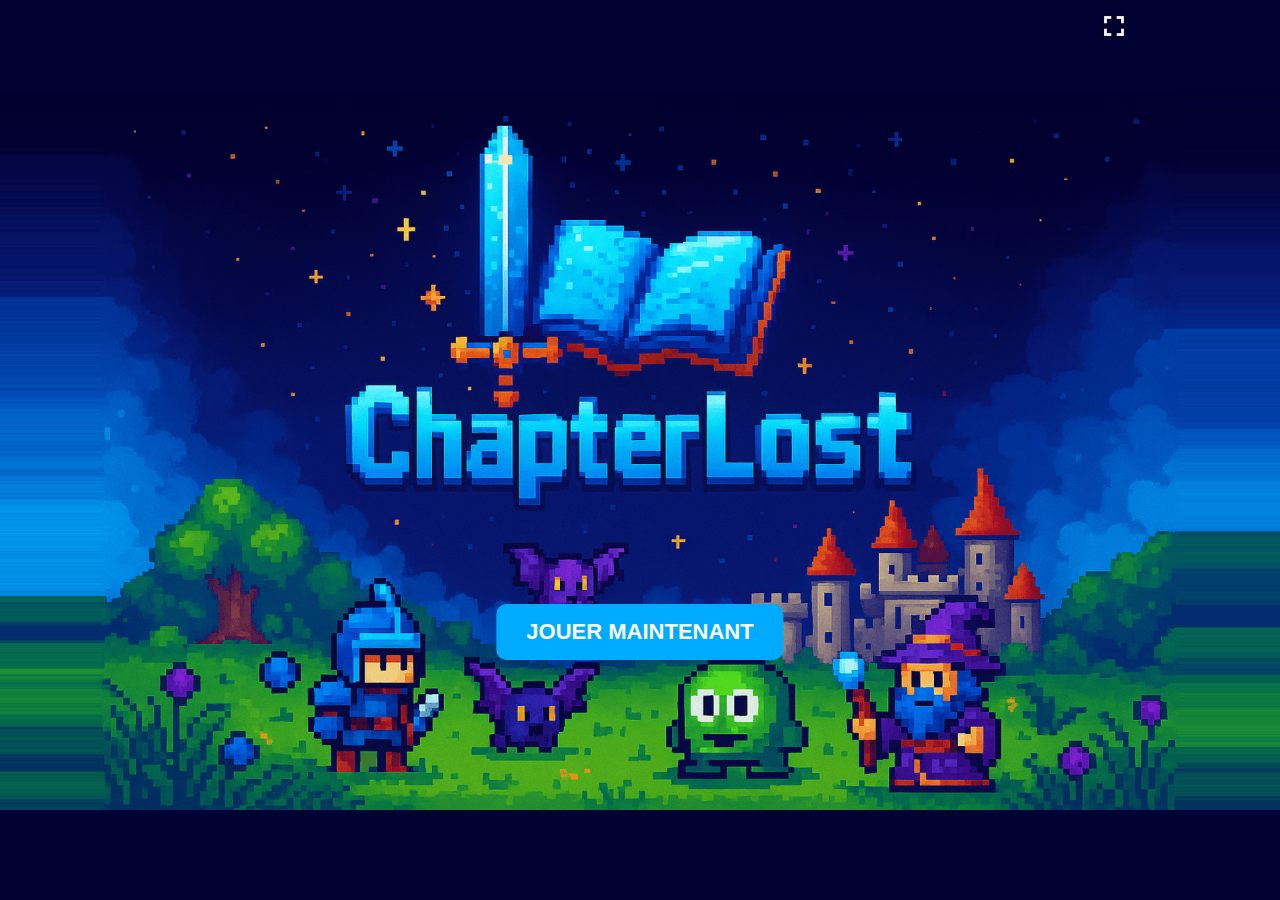
<file: index.html>
<!DOCTYPE html>
<html lang="fr">
<head>
    <meta charset="UTF-8">
    <title>ChapterLost</title>
    <link rel="stylesheet" href="style.css">
</head>


<body>
    <div class="interface-start">
        <img src="assets/Interface/pleinecranlogo.png" alt="Plein écran" id="fullscreen-btn" />
        <button id="btn-start">JOUER MAINTENANT</button>
        
    </div>

    <script src="script.js"></script>
</body>

</html>
</file>
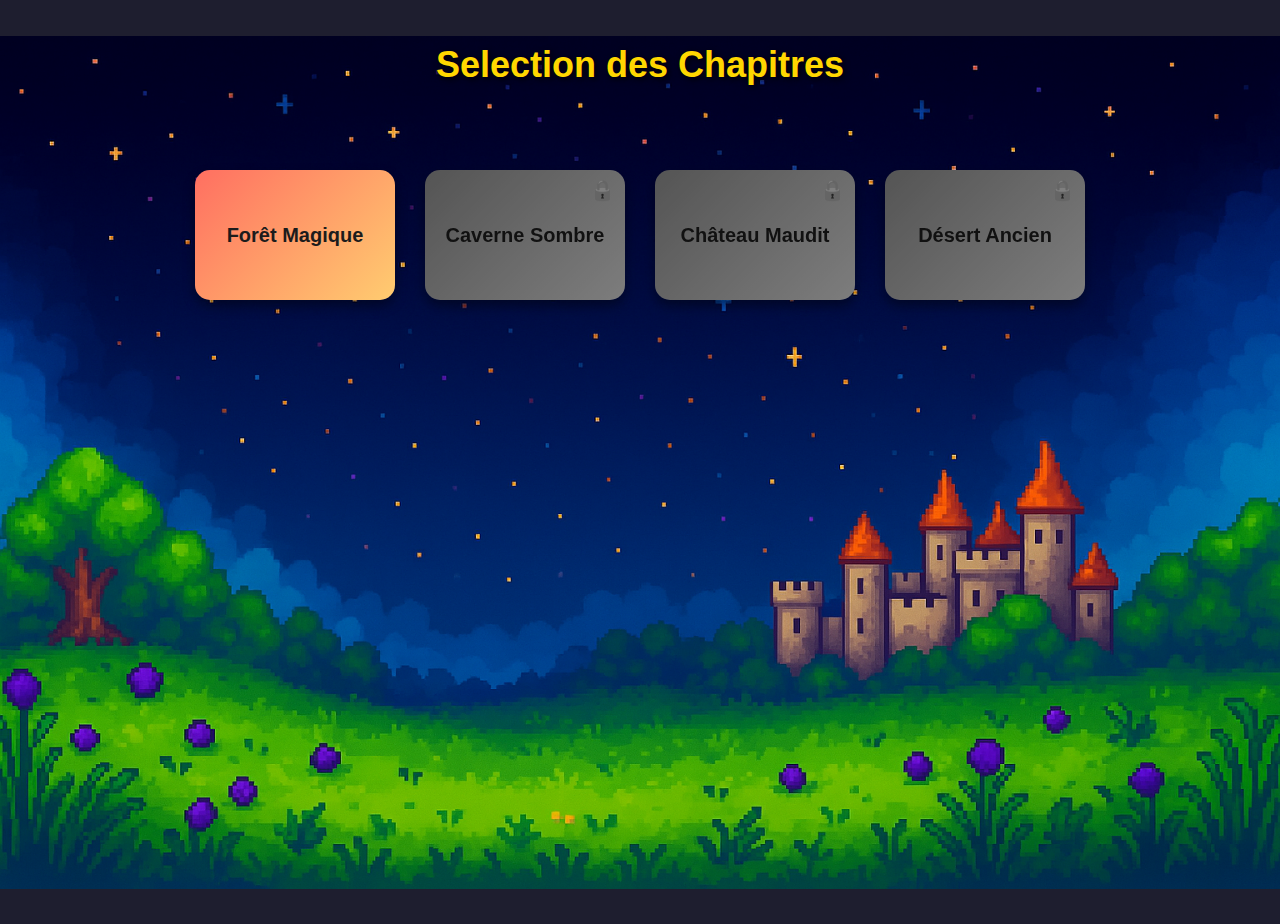
<file: chapitres.html>
<!DOCTYPE html>
<html lang="fr">
<head>
  <meta charset="UTF-8">
  <title>Choix des Chapitres</title>
  <link rel="stylesheet" href="chapitres.css">
</head>
<body>
  <div class="chapter-page">
    <h1>Selection des Chapitres</h1>
    <div id="chapters-container"></div>
  </div>

  <script src="chapitres.js"></script>
</body>
</html>
</file>
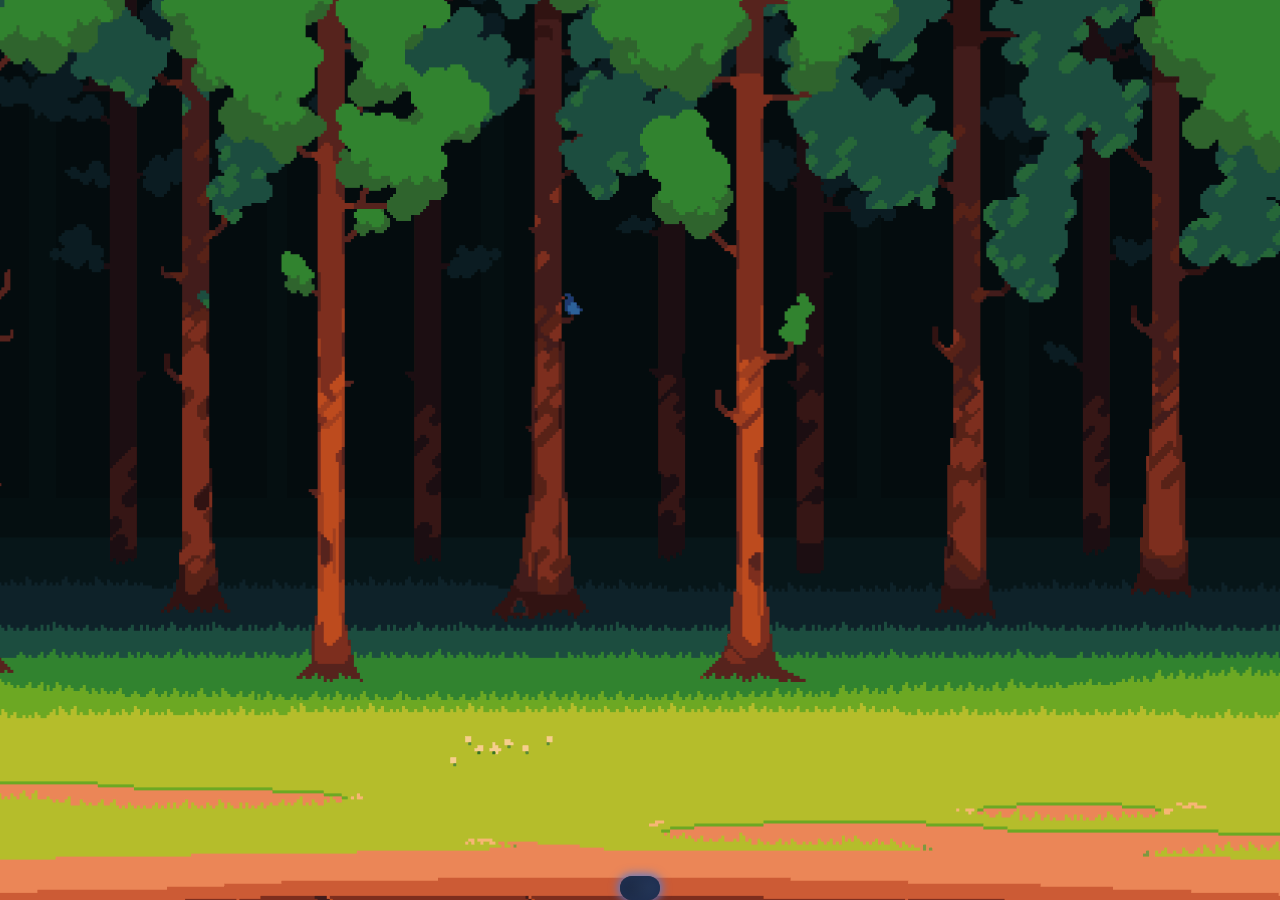
<file: chapitres/chapitres1.html>
<!DOCTYPE html>
<html lang="fr">
<head>
  <meta charset="UTF-8" />
  <title>Chapitre 1 - Combat contre un Gobelin</title>
  <meta name="viewport" content="width=device-width, initial-scale=1.0" />
  <link rel="stylesheet" href="../hud/hud.css" />
  <link rel="stylesheet" href="chapitres1.css" />
  <link href="https://fonts.googleapis.com/css2?family=Press+Start+2P&display=swap" rel="stylesheet">
</head>
<body>
  <div id="game-container">
    <div id="status-bar"></div>
  </div>

  <div id="arena">
    
  <div id="player-wrapper">
    <div id="player"></div>
  </div>


  <div id="enemy-wrapper">
    <div id="enemy"></div>
    <div id="enemy-status"></div>
  </div>
</div>

</div>


<script type="module" src="../hud/hud.js"></script>
<script type="module" src="chapitres1.js"></script>

</body>
</html>
</file>
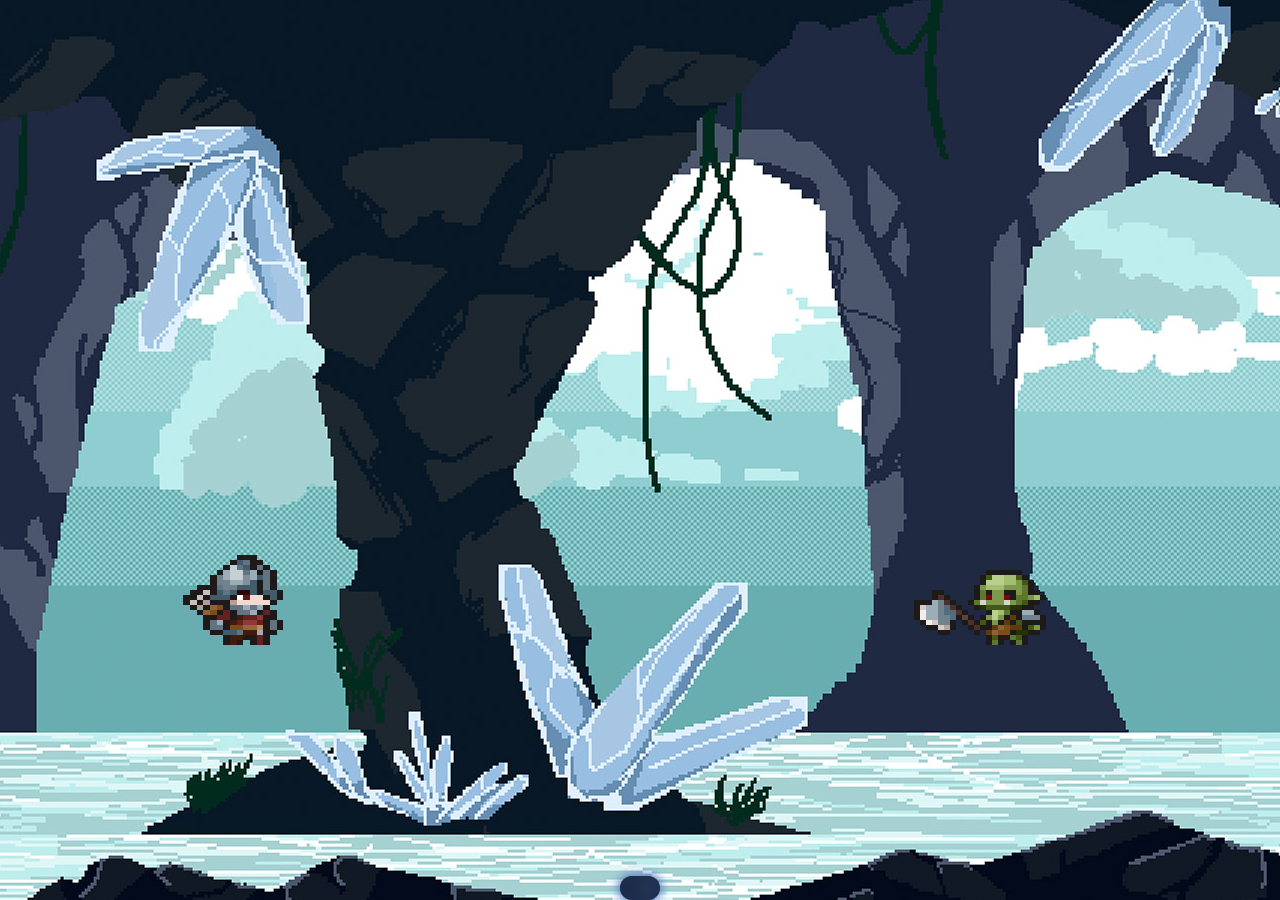
<file: chapitres/chapitres2.html>
<!DOCTYPE html>
<html lang="fr">
<head>
  <meta charset="UTF-8" />
  <title>Chapitre 1 - Combat Forêt Magique</title>
  <meta name="viewport" content="width=device-width, initial-scale=1.0" />
  <link rel="stylesheet" href="../hud/hud.css" />
  <link rel="stylesheet" href="chapitres2.css" />
  <link href="https://fonts.googleapis.com/css2?family=Press+Start+2P&display=swap" rel="stylesheet">
</head>
<body>
  <div id="game-container">
    <div id="status-bar"></div>
  </div>

  <div id="arena">
    <button id="replay-btn" style="display: none;">Rejouer le chapitre</button>
    <button id="return-map-btn" style="display: none;">Retour à la carte</button>
  <div id="player-wrapper">
    <div id="player"class="player-idle"></div>
  </div>


  <div id="enemy-wrapper">
    <div id="enemy"class="enemy-idle"></div>
    <div id="enemy-status"></div>
  </div>
</div>

</div>


<script type="module" src="../hud/hud.js"></script>
<script type="module" src="chapitres2.js"></script>

</body>
</html>
</file>
<file: style.css>
body, html
{
    margin: 0;
    padding: 0;
    overflow: hidden;
    height: 100%;
}

.interface-start 
{
    width: 100vw;
    height: 100vh;
    background-color: #020134;
    background-image: url("assets/Interface/InterAcceuil.png");
    background-size: contain;
    background-position: center;
    background-repeat: no-repeat;
    background-attachment: fixed;
    position: relative;
}


#btn-start 
{
    position: absolute;
    bottom: 240px;
    left: 50%;
    transform: translateX(-50%);
    padding: 15px 30px;
    font-size: 22px;
    font-weight: bold;
    background-color: #00aaff;
    color: white;
    border: none;
    border-radius: 10px;
    cursor: pointer;
    transition: transform 0.2s ease;
}

#btn-start:hover 
{
    transform: translateX(-50%) scale(1.05);
}

#fullscreen-btn
{
    position: absolute;
    top: 10px;
    right: 150px;
    width: 32px;
    height: 32px;
    cursor: pointer;
    z-index: 10;
    filter: drop-shadow(0 0 3px #000);
}
</file>
<file: chapitres.css>
body 
{
  margin: 0;
  padding: 0;
  font-family: 'Arial', sans-serif;
  background-image: url("assets/Interface/carte.png");
  background-size: contain;
  background-position: center;
  background-repeat: no-repeat;
  background-color: #1e1e2f;
  min-height: 100vh;
  color: white;
}


h1 
{
  text-align: center;
  padding: 20px;
  font-size: 36px;
  color: #ffd700;
  text-shadow: 2px 2px 6px black;
}


#chapters-container 
{
  display: flex;
  flex-wrap: wrap;
  justify-content: center;
  gap: 30px;
  padding: 40px;
}


.chapter-card 
{
  width: 200px;
  height: 130px;
  border-radius: 15px;
  background: linear-gradient(135deg, #ff6f61, #ffcc70);
  color: #1c1c1c;
  display: flex;
  align-items: center;
  justify-content: center;
  font-weight: bold;
  font-size: 20px;
  position: relative;
  box-shadow: 0 6px 12px rgba(0,0,0,0.4);
  cursor: pointer;
  transition: transform 0.2s, filter 0.2s;
}

.chapter-card:hover:not(.locked) 
{
  transform: scale(1.05);
}


.chapter-card.locked 
{
  filter: grayscale(100%) brightness(0.6);
  cursor: not-allowed;
}

.chapter-title 
{
  text-align: center;
  z-index: 2;
}

.lock-icon 
{
  position: absolute;
  top: 8px;
  right: 10px;
  font-size: 20px;
  color: #fff;
}
</file>
<file: hud/hud.css>
#status-bar {
  position: absolute;
  bottom: 0;
  left: 50%;
  transform: translateX(-50%);
  display: flex;
  gap: 24px;
  background: linear-gradient(90deg, #1a263d, #283c60);
  padding: 12px 20px;
  border-radius: 16px;
  width: fit-content;
  color: #e0e7ff;
  font-family: 'Press Start 2P', cursive, monospace;
  box-shadow:
    0 0 10px 2px #5a79c8,
    inset 0 0 12px 4px #1f2f50;
  user-select: none;
}

.status-item {
  display: flex;
  flex-direction: column;
  align-items: center;
  min-width: 90px;
  font-size: 13px;
  position: relative;
  text-shadow: 0 0 6px #1a263d;
}

.status-item .icon {
  width: 48px;
  height: 48px;
  margin-bottom: 6px;
  background-repeat: no-repeat;
  background-position: center;
  background-size: contain;
  filter: drop-shadow(0 0 3px #4070f4);
}

.status-item.xp .icon {
  background-image: url('[data-uri]');
}

.status-item.hp .icon {
  background-image: url('[data-uri]');
}

.status-item.atk .icon {
  background-image: url('[data-uri]');
}

.status-item.def .icon {
  background-image: url('[data-uri]');
}

.bar-container {
  position: relative;
  width: 90px;
  height: 20px;
  background: #283c60;
  border-radius: 10px;
  overflow: hidden;
  box-shadow: inset 0 1px 5px rgba(255,255,255,0.2);
}

.bar-fill {
  height: 100%;
  border-radius: 10px 0 0 10px;
  background: linear-gradient(90deg, #8bc6ec, #3a83f1);
  transition: width 0.35s ease;
  box-shadow: inset 0 0 10px 1px rgba(100, 160, 255, 0.7);
}

.status-item.hp .bar-fill {
  background: linear-gradient(90deg, #f66e6e, #e02929);
  box-shadow: inset 0 0 10px 1px rgba(255, 50, 50, 0.7);
}

.status-item.xp .bar-fill {
  background: linear-gradient(90deg, #f7d36b, #f9c74f);
  box-shadow: inset 0 0 10px 1px rgba(255, 215, 0, 0.8);
}

.bar-text {
  position: absolute;
  right: 6px;
  top: 0;
  height: 20px;
  line-height: 20px;
  font-size: 11px;
  font-weight: 700;
  color: #f3f9ff;
  text-shadow: 0 0 5px #000;
  user-select: none;
}

.status-item.atk .icon,
.status-item.def .icon {
  filter: drop-shadow(0 0 4px #f7cc53);
}

#enemy-status {
  position: absolute;
  top: 16px;
  left: 20px;
  font-family: 'Press Start 2P', cursive, monospace;
  color: #c3d4f7;
  user-select: none;
  filter: drop-shadow(0 0 5px #0b2c9c);
  max-width: 260px;
}

#attack-btn {
  position: absolute;
  bottom: 100px;
  left: 200px;   
  transform: translateX(-50%);
  margin-top: 26px;
  padding: 12px 30px;
  font-size: 14px;
  cursor: pointer;
  border-radius: 12px;
  border: none;
  background: linear-gradient(90deg, #366ed1, #5fa5f9);
  color: #eff5ff;
  font-weight: 900;
  font-family: 'Press Start 2P', cursive, monospace;
  box-shadow:
    0 0 10px 2px #1b34a9,
    inset 0 0 10px 3px #5299ff;
  transition: background 0.3s ease, box-shadow 0.3s ease;
  user-select: none;
}

#attack-btn:hover {
  background: linear-gradient(90deg, #5fa5f9, #366ed1);
  box-shadow:
    0 0 15px 5px #4c77f6,
    inset 0 0 20px 6px #5299ff;
}
</file>
<file: chapitres/chapitres1.css>
html, body {
  margin: 0;
  padding: 0;
  height: 100%;
  background-image: url('../assets/Principale/ForestBG.png');
  background-size: auto;
  background-position: center;
  background-repeat: no-repeat;
  background-color: #101a2e;
  overflow: hidden;
}


#arena {
  height: 600px;
  width: 100%;
  display: flex;
  justify-content: space-between;
  align-items: flex-end;
  padding: 0 60px;
  position: relative;
}


#player-wrapper {
  display: flex;
  flex-direction: column;
  align-items: center;
  
}

#enemy-wrapper {
  display: flex;
  flex-direction: column;
  align-items: center;
}

#player {
  width: 500px;
  height: 300px;
  image-rendering: pixelated;
  margin-bottom: 20px;
  transform: translateX(-50px);
}

.player-idle {
  background-image: url('../assets/Principale/Soldier_Idle.png');
  background-size: 4000px 500px; 
  animation: soldierIdle 1s steps(6) infinite;
}


.player-attack {
  background-image: url('../assets/Principale/Soldier_Attack01.png');
  background-size: 4000px 500px; 
  animation: soldierIdle 1s steps(6) infinite;
}
@keyframes soldierIdle { 
  from { background-position: 0 0; }
  to { background-position: -4000px 0; }
}

#enemy {
  width: 500px;
  height: 500px;
  image-rendering: pixelated;
  margin-bottom: 20px;
  transform: translateX(-100px);
}

.enemy-idle {
  background-image: url('../assets/Principale/Mushroom-Idle.png');
  background-size: 4000px 500px; 
  animation: mushromIdle 1s steps(7) infinite;
}

.enemy-attack {
  background-image: url('../assets/Principale/Mushroom-Attack.png');
  background-size: 5500px 500px;
  animation: mushromattack 1s steps(10) infinite;
}

@keyframes mushromIdle { 
  from { background-position: 0 0; }
  to { background-position: -4000px 0; }
}

@keyframes mushromattack { 
  from { background-position: 0 0; }
  to { background-position: -5500px 0; }
}


.mutant-idle {
  background-image: url('../assets/Principale/Enemy3No-Move-Idle.png');
  background-size: 4000px 500px;
  animation: mutantIdle 1s steps(8) infinite;
}

.mutant-attack {
  background-image: url('../assets/Principale/Enemy3-AttackSmashStart.png');
  background-size: 5000px 500px;
  animation: mutantAttack 1s steps(12) forwards;
}

@keyframes mutantIdle {
  from { background-position: 0 0; }
  to { background-position: -4000px 0; }
}

@keyframes mutantAttack {
  from { background-position: 0 0; }
  to { background-position: -5000px 0; }
}

.enemy-death {
  background-image: url('../assets/Principale/Mushroom-Die.png');
  background-size: 7000px 500px;
  animation: mushroomDeath 3s steps(15) forwards;
}

@keyframes mushroomDeath {
  from { background-position: 0 0; }
  to { background-position: -7000px 0; }
}

.mutant-death {
  background-image: url('../assets/Principale/Enemy3-Die.png');
  background-size: 8500px 500px;
  animation: mutantDeath 3s steps(17) forwards;
}

@keyframes mutantDeath {
  from { background-position: 0 0; }
  to { background-position: -8500px 0; }
}

.player-death {
  background-image: url('../assets/Principale/Soldier_Death.png');
  background-size: 4000px 500px;
  animation: playerDeath 1.2s steps(4) forwards;
}

@keyframes playerDeath {
  from { background-position: 0 0; }
  to { background-position: -4000px 0; }
}



#attack-btn {
  position: absolute;
  left: 100px;
  bottom: 6px;
  z-index: 10;
  transform: translateX(250px);
}

#attack-btn:hover {
  background: linear-gradient(90deg, #5fa5f9, #366ed1);
  box-shadow:
    0 0 15px 5px #4c77f6,
    inset 0 0 20px 6px #5299ff;
}

#enemy-status {
  position: absolute;
  right: 100px;
  bottom: 110px;
  z-index: 10;
  display: flex;
  flex-direction: column;
  align-items: center;
  font-family: 'Press Start 2P', cursive, monospace;
  color: #c3d4f7;
  text-align: center;
  filter: drop-shadow(0 0 5px #0b2c9c);
  transform: translateX(600px); 
}


#status-bar {
  position: absolute;
  bottom: 0;
  left: 50%;
  transform: translateX(-50%);
}

#return-map-btn {
  position: absolute;
  bottom: -100px;
  left: 1000px;
  transform: translateX(-50%);
  padding: 14px 28px;
  font-size: 16px;
  background: linear-gradient(90deg, #00b894, #00cec9);
  color: rgb(0, 0, 0);
  border: none;
  border-radius: 12px;
  font-family: 'Press Start 2P', cursive, monospace;
  cursor: pointer;
  box-shadow: 0 0 10px #00cec9;
  z-index: 10;
  display: none; 
}

#replay-btn,
#return-map-btn {
  position: relative;
  display: none;
  margin: 10px auto;
  padding: 14px 28px;
  font-size: 16px;
  background: linear-gradient(90deg, #00b894, #00cec9);
  color: rgb(166, 0, 249);
  border: none;
  border-radius: 12px;
  font-family: 'Press Start 2P', cursive, monospace;
  cursor: pointer;
  box-shadow: 0 0 10px #00cec9;
  z-index: 10;
}

#replay-btn {
  margin-top: 40px;
}
</file>
<file: chapitres/chapitres2.css>
html, body {
  margin: 0;
  padding: 0;
  height: 100%;
  background-image: url('../assets/Principale/caveBG.jpg');
  background-size: auto;
  background-position: center;
  background-repeat: no-repeat;
  background-color: #101a2e;
  overflow: hidden;
}


#arena {
  height: 600px;
  width: 100%;
  display: flex;
  justify-content: space-between;
  align-items: flex-end;
  padding: 0 60px;
  position: relative;
}


#player-wrapper {
  display: flex;
  flex-direction: column;
  align-items: center;
  
}

#enemy-wrapper {
  display: flex;
  flex-direction: column;
  align-items: center;
}

#player {
  width: 500px;
  height: 300px;
  image-rendering: pixelated;
  margin-bottom: -60px;
  transform: translateX(-150px);
}

.player-idle {
  background-image: url('../assets/Principale/Soldier_Idle.png');
  background-size: 4000px 500px; 
  animation: soldierIdle 1s steps(6) infinite;
}


.player-attack {
  background-image: url('../assets/Principale/Soldier_Attack01.png');
  background-size: 4000px 500px; 
  animation: soldierIdle 1s steps(6) infinite;
}
@keyframes soldierIdle { 
  from { background-position: 0 0; }
  to { background-position: -4000px 0; }
}

#enemy {
  width: 500px;
  height: 500px;
  image-rendering: pixelated;
  margin-bottom: -260px;
  transform: translateX(-30px) scaleX(-1);
}

.enemy-idle {
  background-image: url('../assets/Principale/Orc_Idle.png');
  background-size: 3600px 500px; 
  animation: orcIdle 1s steps(6) infinite;
}

.enemy-attack {
  background-image: url('../assets/Principale/Orc_Attack01.png');
  background-size: 3600px 500px;
  animation: orcattack 1s steps(6) infinite;
}

@keyframes orcIdle { 
  from { background-position: 0 0; }
  to { background-position: -3600px 0; }
}

@keyframes orcattack { 
  from { background-position: 0 0; }
  to { background-position: -3600px 0; }
}


.mutant-idle {
  background-image: url('../assets/Principale/Enemy3No-Move-Idle.png');
  background-size: 4000px 500px;
  animation: mutantIdle 1s steps(8) infinite;
}

.mutant-attack {
  background-image: url('../assets/Principale/Enemy3-AttackSmashStart.png');
  background-size: 5000px 500px;
  animation: mutantAttack 1s steps(12) forwards;
}

@keyframes mutantIdle {
  from { background-position: 0 0; }
  to { background-position: -4000px 0; }
}

@keyframes mutantAttack {
  from { background-position: 0 0; }
  to { background-position: -5000px 0; }
}

.enemy-death {
  background-image: url('../assets/Principale/Orc_Death.png');
  background-size: 1600px 500px;
  animation: orcDeath 3s steps(4) forwards;
}

@keyframes orcDeath {
  from { background-position: 0 0; }
  to { background-position: -1600px 0; }
}

.mutant-death {
  background-image: url('../assets/Principale/Enemy3-Die.png');
  background-size: 8500px 500px;
  animation: mutantDeath 3s steps(17) forwards;
}

@keyframes mutantDeath {
  from { background-position: 0 0; }
  to { background-position: -8500px 0; }
}

.player-death {
  background-image: url('../assets/Principale/Soldier_Death.png');
  background-size: 4000px 500px;
  animation: playerDeath 1.2s steps(4) forwards;
}

@keyframes playerDeath {
  from { background-position: 0 0; }
  to { background-position: -4000px 0; }
}



#attack-btn {
  position: absolute;
  left: 100px;
  bottom: 6px;
  z-index: 10;
  transform: translateX(250px);
}

#attack-btn:hover {
  background: linear-gradient(90deg, #5fa5f9, #366ed1);
  box-shadow:
    0 0 15px 5px #4c77f6,
    inset 0 0 20px 6px #5299ff;
}

#enemy-status {
  position: absolute;
  right: 100px;
  bottom: 110px;
  z-index: 10;
  display: flex;
  flex-direction: column;
  align-items: center;
  font-family: 'Press Start 2P', cursive, monospace;
  color: #c3d4f7;
  text-align: center;
  filter: drop-shadow(0 0 5px #0b2c9c);
  transform: translateX(600px); 
}


#status-bar {
  position: absolute;
  bottom: 0;
  left: 50%;
  transform: translateX(-50%);
}

#return-map-btn {
  position: absolute;
  bottom: -100px;
  left: 1000px;
  transform: translateX(-50%);
  padding: 14px 28px;
  font-size: 16px;
  background: linear-gradient(90deg, #00b894, #00cec9);
  color: rgb(0, 0, 0);
  border: none;
  border-radius: 12px;
  font-family: 'Press Start 2P', cursive, monospace;
  cursor: pointer;
  box-shadow: 0 0 10px #00cec9;
  z-index: 10;
  display: none; 
}

#replay-btn,
#return-map-btn {
  position: relative;
  display: none;
  margin: 10px auto;
  padding: 14px 28px;
  font-size: 16px;
  background: linear-gradient(90deg, #00b894, #00cec9);
  color: rgb(166, 0, 249);
  border: none;
  border-radius: 12px;
  font-family: 'Press Start 2P', cursive, monospace;
  cursor: pointer;
  box-shadow: 0 0 10px #00cec9;
  z-index: 10;
}

#replay-btn {
  margin-top: 40px;
}
</file>
